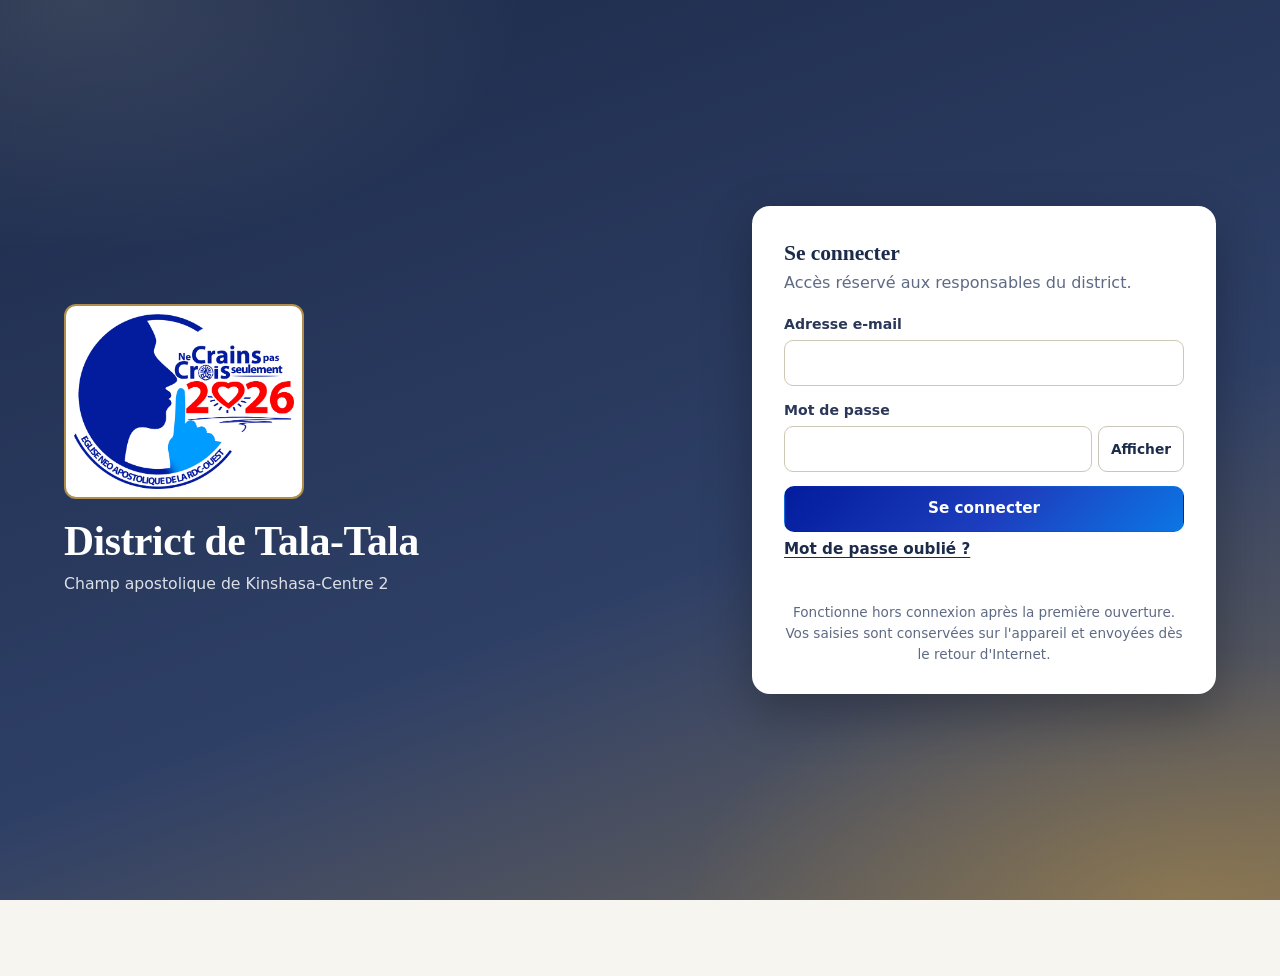
<file: index.html>
<!doctype html>
<html lang="fr">
<head>
<meta charset="utf-8">
<meta name="viewport" content="width=device-width, initial-scale=1, viewport-fit=cover">
<title>District Tala-Tala — Statistiques</title>
<meta name="theme-color" content="#1d2b4a">
<meta name="description" content="Rapports et statistiques du district de Tala-Tala, champ apostolique de Kinshasa-Centre 2">
<meta http-equiv="Content-Security-Policy" content="default-src 'self'; script-src 'self'; style-src 'self' 'unsafe-inline'; img-src 'self' data: blob:; font-src 'self'; connect-src 'self' https://kpdyowuhxekajsbnormp.supabase.co; object-src 'none'; base-uri 'self'; form-action 'self'">
<link rel="manifest" href="manifest.webmanifest">
<link rel="icon" href="icons/icon-192.png" type="image/png">
<link rel="apple-touch-icon" href="icons/apple-touch-icon.png">
<link rel="stylesheet" href="styles.css">
</head>
<body>
<div id="app">
  <main class="center" aria-busy="true">
    <div class="skeleton hero" style="width:min(26rem,90vw);margin-bottom:1rem;"></div>
    <div class="skeleton line" style="width:min(20rem,80vw);"></div>
    <div class="skeleton line short"></div>
  </main>
</div>
<div id="toast" class="toast" role="status" aria-live="polite"></div>
<noscript><p style="padding:1rem">Cette application nécessite JavaScript.</p></noscript>

<!-- Ordre de chargement (scripts différés, exécutés dans cet ordre). Dépendances :
     config.js      : TT_CONFIG (adresse et clé publique Supabase) — requis par api.js
     api.js         : liaison Supabase — aucune dépendance
     store.js       : IndexedDB (stockage local) — aucune dépendance
     stats.js       : calculs (TTStats) — aucune dépendance au chargement
     ui.js          : outils d'affichage TT — requis par data.js et app.js
     chart.js       : graphiques SVG (TTChart) — aucune dépendance au chargement
     pdf.js         : rendu PDF (TTPdf) ; pdf-lib est chargé à la demande par loader.js
     schedule.js    : règle des services divins (TTSchedule) — requis par app.js
     data.js        : file d'attente et synchronisation — requis par app.js
     app.js         : écrans (dépend de tout ce qui précède) -->
<script src="js/theme.js"></script>
<script defer src="config.js"></script>
<script defer src="js/api.js"></script>
<script defer src="js/store.js"></script>
<script defer src="js/stats.js"></script>
<script defer src="js/ui.js"></script>
<script defer src="js/chart.js"></script>
<script defer src="js/signature.js"></script>
<script defer src="js/pdf.js"></script>
<script defer src="js/schedule.js"></script>
<script defer src="js/data.js"></script>
<script defer src="js/app.js"></script>

<script src="js/loader.js"></script>
</body>
</html>
</file>
<file: styles.css>
/* ==========================================================================
   District de Tala-Tala — identité « Registre Vivant » (v16)
   Refonte : papier chaud, filets sérifs, cachet, graphs SVG.
   Corrections P0/P1 : focus visible, contraste, typographie sobre, skeletons.
   ========================================================================== */

:root {
  /* Fonds — papier chaud au lieu de bleu froid */
  --paper: #faf8f2;
  --card: #ffffff;
  --card-tint: #fdfbf6;

  /* Encre */
  --ink: #0b1a3f;
  --ink-2: #2a3758;
  --muted: #5e6a85;

  /* Marque */
  --navy: #021c9d;
  --navy-deep: #040a24;
  --sky: #009bfe;
  --sky-soft: #e6f4ff;
  --red: #d4001f;

  /* Filets chauds */
  --rule: #8c8676; /* séparateurs : 3:1 minimum sur le papier et sur les cartes (WCAG 1.4.11) */
  --rule-strong: #c9c5b8;
  --rule-margin: #d97a7a;

  /* États */
  --good: #0f6b3a; --good-bg: #e4f4eb;
  --warn: #8a4b00; --warn-bg: #fcefd6;
  --bad: #b3001b; --bad-bg: #fde5e8;
  --info: #0b3a9e; --info-bg: #e2ebff;

  --serif: "Noto Serif", "Droid Serif", Georgia, "Times New Roman", serif;
  --sans: "Noto Sans", Roboto, system-ui, -apple-system, "Segoe UI", sans-serif;

  --r: 6px;
  --r-lg: 12px;
  --focus: 0 0 0 3px rgba(0, 87, 184, .9); /* anneau de focus : 6:1 sur le papier */
  --lift: 0 1px 0 rgba(12, 22, 56, .04), 0 14px 32px -18px rgba(2, 28, 157, .28);
  --stamp: rgba(2, 28, 157, 0.85);
  color-scheme: light;
}

@media (prefers-color-scheme: dark) {
  :root:not([data-theme="light"]) {
    --paper: #0a0c18;
    --card: #111528;
    --card-tint: #13182c;
    --ink: #eef2fc;
    --ink-2: #c5cee6;
    --muted: #9aa8c9;
    --navy: #1f44b8;
    --navy-deep: #040a24;
    --sky: #3fb3ff;
    --sky-soft: #152a44;
    --red: #ff5a5a;
    --rule: #5f668a;
    --focus: 0 0 0 3px rgba(63, 179, 255, .9);
    --rule-strong: #2c3350;
    --rule-margin: #8b3a3a;
    --good: #8ff0b4; --good-bg: #0f3223;
    --warn: #ffd27a; --warn-bg: #3a2a0c;
    --bad: #ff9aa6; --bad-bg: #3f1420;
    --info: #a9ccff; --info-bg: #13294f;
    --lift: none;
    color-scheme: dark;
  }
}

/* Contraste renforcé pour les utilisateurs qui le demandent */
@media (prefers-contrast: more) {
  :root { --rule: #6f6a5c; --rule-strong: #8a8474; --muted: #3a4260; }
  .card { border-width: 2px; }
  .btn { border-width: 2px; }
}

/* ---------- Base ---------- */
* { box-sizing: border-box; }
html, body { margin: 0; }

body {
  background: var(--paper);
  color: var(--ink);
  font: 16px/1.55 var(--sans);
  -webkit-font-smoothing: antialiased;
  padding-bottom: calc(76px + env(safe-area-inset-bottom, 0px));
}

h1, h2, h3 { margin: 0 0 .5rem; line-height: 1.2; text-wrap: balance; }
h1 { font: 600 2rem/1.15 var(--serif); letter-spacing: -.01em; }
h2 { font: 600 1.55rem/1.2 var(--serif); letter-spacing: -.005em; }
h3 { font: 600 1.05rem/1.3 var(--sans); margin-top: 1.1rem; }
p { margin: .25rem 0 .6rem; }

p, .kv .v, .ri-main strong, .hint {
  font-variant-numeric: oldstyle-nums proportional-nums;
}
table, .money strong, .num, .tile .num { font-variant-numeric: lining-nums tabular-nums; }

.muted { color: var(--muted); font-size: .92rem; }
.hint { color: var(--muted); font-size: .86rem; margin: .3rem 0 0; }
.box { background: var(--info-bg); border-radius: var(--r); padding: .7rem .9rem; border-left: 3px solid var(--navy); }
.box.good { background: var(--good-bg); border-left-color: var(--good); color: var(--ink); }
.foot { color: var(--muted); font-size: .85rem; text-align: center; max-width: 36rem; margin: 1.25rem auto 0; }
.sub { color: var(--muted); margin: 0 0 1.1rem; }

:focus-visible { outline: none; box-shadow: var(--focus); }
main:focus { outline: 2px dashed var(--sky); outline-offset: -8px; border-radius: 4px; }
main:focus:not(:focus-visible) { outline: none; }

.skip {
  position: absolute; left: -9999px; top: 0; z-index: 50;
  background: var(--navy); color: #fff; padding: .55rem .9rem;
  border-radius: 0 0 var(--r) 0; text-decoration: none; font-weight: 600;
}
.skip:focus { left: 0; outline: 3px solid var(--sky); outline-offset: 2px; }

.req { color: var(--red); font-weight: 700; }
.legend-note { color: var(--muted); font-size: .86rem; margin: .2rem 0 0; }

.sr-only {
  position: absolute !important;
  width: 1px; height: 1px;
  padding: 0; margin: -1px; overflow: hidden;
  clip: rect(0, 0, 0, 0); white-space: nowrap; border: 0;
}

/* ---------- En-tête ---------- */
header.top {
  position: sticky; top: 0; z-index: 5;
  background: var(--navy); color: #fff;
  display: flex; align-items: center; justify-content: space-between;
  gap: .6rem; flex-wrap: wrap;
  padding: .6rem max(16px, env(safe-area-inset-right, 0px)) .6rem max(16px, env(safe-area-inset-left, 0px));
  padding-top: calc(.6rem + env(safe-area-inset-top, 0px));
  box-shadow: 0 1px 0 rgba(255, 255, 255, .08), 0 6px 18px -12px rgba(2, 28, 157, .6);
}
.brand { display: flex; align-items: center; gap: .65rem; min-width: 0; }
.brand img { border-radius: 8px; background: #fff; padding: 2px; width: 36px; height: 36px; flex-shrink: 0; }
.brand span { font: 600 1.15rem/1.1 var(--serif); letter-spacing: .005em; white-space: nowrap; }
.brand span small { display: block; font: 400 .72rem/1.3 var(--sans); opacity: .78; letter-spacing: .01em; }
.login-logo { display: block; width: min(13rem, 70%); height: auto; margin: 0 0 1.25rem; background: #fff; border-radius: var(--r-lg); padding: .5rem; }
.top-right { display: flex; align-items: center; gap: .35rem; flex-wrap: wrap; }
header.top .btn.ghost { color: #fff; border-color: rgba(255, 255, 255, .42); background: transparent; }
header.top .btn.ghost:hover { background: rgba(255, 255, 255, .1); }
.pill { font-size: .74rem; font-weight: 600; padding: .2rem .6rem; border-radius: 999px; background: rgba(255, 255, 255, .14); display: inline-flex; align-items: center; gap: .35rem; }
.pill::before { content: ""; width: .5rem; height: .5rem; border-radius: 50%; background: #7dffb0; }
.pill.off { background: #ffe9a8; color: #4d3200; }
.pill.off::before { background: #b87300; }

/* ---------- Structure ---------- */
main {
  max-width: 60rem; margin: 0 auto;
  padding: 1rem max(16px, env(safe-area-inset-right, 0px)) 1.25rem max(16px, env(safe-area-inset-left, 0px));
  display: flex; flex-direction: column; gap: 1rem;
  position: relative;
}
main.center { min-height: 100vh; justify-content: center; align-items: center; }

@media (min-width: 900px) {
  main::before {
    content: "";
    position: absolute;
    top: 0; bottom: 0;
    left: calc(50% - 30rem + 2.3rem);
    width: 1px;
    background: var(--rule-margin);
    opacity: .3;
    pointer-events: none;
  }
}

.card {
  background: var(--card);
  border: 1px solid var(--rule);
  border-radius: var(--r-lg);
  padding: 1.1rem 1.15rem;
  box-shadow: var(--lift);
  min-width: 0;
  position: relative;
}
.card.alert { border-color: var(--warn); background: var(--warn-bg); box-shadow: none; }
.card.login { width: min(26rem, 100%); border: none; box-shadow: none; background: transparent; padding: 0; }

.title-row {
  display: flex; align-items: flex-end; justify-content: space-between;
  gap: .6rem; flex-wrap: wrap;
  border-bottom: 1px solid var(--rule);
  padding-bottom: .6rem;
}
.title-row h2 { margin: 0; }
.chips { display: flex; gap: .4rem; flex-wrap: wrap; }
.row { display: flex; gap: .55rem; flex-wrap: wrap; }
.row.end { justify-content: flex-end; }

/* ---------- Boutons ---------- */
.btn {
  font: 600 .95rem/1 var(--sans);
  min-height: 46px; padding: .7rem 1.05rem;
  border-radius: var(--r);
  border: 1px solid var(--rule-strong);
  background: var(--card); color: var(--ink);
  cursor: pointer;
  transition: background .15s ease, border-color .15s ease, color .15s ease,
              transform .1s ease, box-shadow .15s ease;
}
.btn:hover { border-color: var(--navy); color: var(--navy); }
.btn:active { transform: translateY(1px); }
.btn.small { min-height: 38px; padding: .45rem .75rem; font-size: .88rem; }
.btn.primary { background: var(--navy); border-color: var(--navy); color: #fff; }
.btn.primary:hover { background: var(--navy-deep); border-color: var(--navy-deep); color: #fff; }
@media (prefers-color-scheme: dark) {
  :root:not([data-theme="light"]) .btn.primary:hover { background: #5585e6; border-color: #5585e6; }
}
.btn.warn { background: var(--warn-bg); border-color: var(--warn); color: var(--warn); }
.btn.danger { background: var(--bad); border-color: var(--bad); color: #fff; }
@media (prefers-color-scheme: dark) {
  :root:not([data-theme="light"]) .btn.danger { background: #a3121f; border-color: #a3121f; color: #fff; }
  :root:not([data-theme="light"]) .btn.danger:hover { background: #b8182a; border-color: #b8182a; }
}
.btn.danger:hover { color: #fff; filter: brightness(1.08); }
.btn.ghost { background: transparent; border-color: transparent; color: var(--navy); }
.btn.ghost:hover { background: var(--info-bg); border-color: transparent; color: var(--navy); }
@media (prefers-color-scheme: dark) {
  :root:not([data-theme="light"]) .btn.ghost { color: var(--sky); }
  :root:not([data-theme="light"]) .btn.ghost:hover { background: rgba(63, 179, 255, .12); color: var(--sky); }
}
.btn.block { width: 100%; }
.btn:disabled { opacity: .5; cursor: default; }

.linklike {
  background: none; border: none; color: var(--navy);
  font: 600 .95rem var(--sans); padding: .5rem 0;
  cursor: pointer; text-align: left; text-decoration: underline;
  text-underline-offset: 3px;
}
@media (prefers-color-scheme: dark) { :root:not([data-theme="light"]) .linklike { color: var(--sky); } }
.linklike.back {
  text-decoration: none; display: inline-flex; align-items: center;
  gap: .35rem; color: var(--muted); font-weight: 500;
}
.linklike.back:hover { color: var(--navy); }
.linklike.back::before {
  content: ""; width: .5rem; height: .5rem;
  border-left: 2px solid currentColor; border-bottom: 2px solid currentColor;
  transform: rotate(45deg); margin-right: .3rem;
}

/* ---------- Formulaires ---------- */
.field { display: flex; flex-direction: column; gap: .3rem; margin-bottom: .85rem; min-width: 0; }
.field[hidden] { display: none; }
label, legend { font-weight: 600; font-size: .9rem; color: var(--ink-2); }
input, select, textarea {
  font: 400 1rem/1.4 var(--sans);
  padding: .6rem .7rem;
  border: 1px solid var(--rule-strong);
  border-radius: var(--r);
  background: var(--card); color: var(--ink);
  width: 100%; min-height: 46px; min-width: 0;
  transition: border-color .15s ease, box-shadow .15s ease;
  font-variant-numeric: lining-nums tabular-nums;
}
input:hover, select:hover, textarea:hover { border-color: var(--muted); }
input:focus, select:focus, textarea:focus { border-color: var(--sky); outline: none; box-shadow: var(--focus); }
input::placeholder, textarea::placeholder { color: #7a86a3; }
fieldset { border: none; border-top: 1px solid var(--rule); padding: .8rem 0 .2rem; margin: 0 0 .9rem; min-width: 0; }
fieldset legend { padding: 0; margin-bottom: .45rem; }
.grid2 { display: grid; grid-template-columns: repeat(auto-fit, minmax(10.5rem, 1fr)); gap: .2rem .8rem; }
.subrow { display: grid; grid-template-columns: repeat(auto-fit, minmax(8rem, 1fr)) auto; gap: .45rem; margin-bottom: .5rem; align-items: center; }
.filters { display: grid; grid-template-columns: repeat(auto-fit, minmax(11rem, 1fr)); gap: .4rem .7rem; }
.filters .field { margin-bottom: 0; }
.actions { display: flex; gap: .55rem; flex-wrap: wrap; margin-top: .6rem; }
.actions .btn { flex: 1 1 10rem; }
.msg { padding: .6rem .8rem; border-radius: var(--r); background: var(--info-bg); font-size: .95rem; }
.msg.good { background: var(--good-bg); }
.msg.bad { background: var(--bad-bg); }
.error { color: var(--bad); font-size: .9rem; }

/* ---------- Formulaire d'activité ---------- */
.form-head { display: flex; flex-direction: column; gap: .2rem; border-bottom: 1px solid var(--rule); padding-bottom: .7rem; margin-bottom: .4rem; }
.form-head h2 { margin: 0; }
.form-section { border-top: 1px solid var(--rule); padding-top: 1rem; margin-top: .8rem; display: flex; flex-direction: column; }
.form-sec-head { display: flex; align-items: baseline; gap: .6rem; margin-bottom: .75rem; }
.form-sec-head h3 { margin: 0; font: 600 1.15rem/1.2 var(--serif); color: var(--ink); }
.step-no { font: 600 1.35rem/1 var(--serif); color: var(--navy); min-width: 1.1rem; font-variant-numeric: lining-nums; }
@media (prefers-color-scheme: dark) { :root:not([data-theme="light"]) .step-no { color: var(--sky); } }
.form-actions {
  position: sticky; bottom: calc(70px + env(safe-area-inset-bottom, 0px));
  background: var(--card); margin: .8rem -1.15rem -1.1rem;
  padding: .8rem 1.15rem;
  border-top: 1px solid var(--rule);
  border-radius: 0 0 var(--r-lg) var(--r-lg);
  z-index: 4;
}
.form-actions .btn { flex: 1 1 9rem; }
.card.form { padding-bottom: 0; }

.form-progress { margin: 0 0 .6rem; }
.form-progress ol {
  display: flex; gap: .35rem; list-style: none; padding: 0; margin: 0;
}
.form-progress li {
  flex: 1; font-size: .72rem; color: var(--muted);
  padding-top: .4rem;
  border-top: 3px solid var(--rule);
  transition: border-color .2s ease, color .2s ease;
}
.form-progress li[aria-current="step"] {
  color: var(--navy); font-weight: 700; border-top-color: var(--navy);
}
.form-progress li.done { color: var(--ink-2); border-top-color: var(--sky); }
@media (max-width: 560px) {
  .form-progress li { font-size: 0; overflow: hidden; text-overflow: ellipsis; }
  .form-progress li::after { content: attr(data-num); font-size: .72rem; }
}

/* ---------- États ---------- */
.chip { display: inline-flex; align-items: center; gap: .4rem; font-size: .8rem; font-weight: 600; white-space: nowrap; color: var(--muted); padding: 0; background: none; }
.chip::before { content: ""; width: .48rem; height: .48rem; border-radius: 50%; background: currentColor; flex-shrink: 0; }
.chip.good { color: var(--good); }
.chip.warn { color: var(--warn); }
.chip.bad { color: var(--bad); }
.chip.info { color: var(--info); }
@media (prefers-color-scheme: dark) { :root:not([data-theme="light"]) .chip.info { color: #9cc6ff; } }

/* ---------- Listes ---------- */
.list { display: flex; flex-direction: column; border-top: 1px solid var(--rule); }
.row-item {
  display: flex; justify-content: space-between; gap: 1rem;
  text-align: left; width: 100%; font: inherit; color: inherit;
  background: transparent; border: none;
  border-bottom: 1px solid var(--rule);
  border-radius: 0;
  padding: .95rem .5rem; margin: 0 -.5rem;
  cursor: pointer; align-items: flex-start;
  transition: background .15s ease;
}
.row-item:hover { background: var(--card-tint); }
.row-item.static { cursor: default; }
.row-item.static:hover { background: transparent; }
.ri-main { display: flex; flex-direction: column; min-width: 0; gap: .1rem; }
.ri-main strong { font-weight: 600; font-size: 1.02rem; }
.ri-side { display: flex; flex-direction: column; gap: .3rem; align-items: flex-end; flex-shrink: 0; }

/* ---------- Accueil ---------- */
.hero {
  background: var(--navy); color: #fff;
  margin: -1rem calc(-1 * max(16px, env(safe-area-inset-right, 0px))) 0 calc(-1 * max(16px, env(safe-area-inset-left, 0px)));
  padding: 1.6rem max(16px, env(safe-area-inset-right, 0px)) 1.4rem max(16px, env(safe-area-inset-left, 0px));
  animation: rise .55s cubic-bezier(.2, .7, .2, 1) both;
}
.hero h2 { color: #fff; font-size: 1.85rem; margin: 0; }
.hero .muted { color: rgba(255, 255, 255, .78); margin: .15rem 0 0; }
.hero .month { font: 400 1rem/1.4 var(--sans); color: rgba(255, 255, 255, .85); margin: 1.2rem 0 .1rem; }
@keyframes rise { from { opacity: 0; transform: translateY(8px); } to { opacity: 1; transform: none; } }

.hero h2.welcome-dropcap::first-letter {
  float: left;
  font: 700 3.2rem/0.85 var(--serif);
  color: #fff;
  margin: .15rem .4rem 0 0;
}

.money {
  display: grid; grid-template-columns: repeat(auto-fit, minmax(10rem, 1fr));
  margin-top: .9rem;
  border-top: 1px solid rgba(255, 255, 255, .22);
}
.money > div { padding: .85rem 0 .2rem; border-right: 1px solid rgba(255, 255, 255, .16); padding-right: .8rem; }
.money > div:last-child { border-right: none; }
.money .lbl { display: block; color: rgba(255, 255, 255, .78); font-size: .84rem; margin-bottom: .15rem; }
.money strong { font: 600 1.7rem/1.1 var(--serif); letter-spacing: -.01em; }

/* ---------- Chiffres / tuiles ---------- */
.tiles { display: flex; flex-direction: column; border-top: 1px solid var(--rule); }
.tile {
  font: inherit; color: inherit; background: transparent;
  border: none; border-bottom: 1px solid var(--rule); border-radius: 0;
  padding: .85rem .5rem; margin: 0 -.5rem;
  display: flex; flex-direction: row; justify-content: space-between;
  align-items: baseline; gap: 1rem; cursor: pointer; text-align: left;
  transition: background .15s ease;
}
.tile:hover { background: var(--card-tint); }
.tile .num { font: 600 1.6rem/1 var(--serif); color: var(--navy); order: 2; }
@media (prefers-color-scheme: dark) { :root:not([data-theme="light"]) .tile:not([class*="tile-"]) .num { color: var(--sky); } }
.tile .lbl { color: var(--ink-2); font-size: 1rem; order: 1; }

/* ---------- Fiche ---------- */
.kv { display: grid; grid-template-columns: minmax(8.5rem, 11rem) 1fr; gap: .8rem; padding: .55rem 0; border-bottom: 1px solid var(--rule); }
.kv:last-child { border-bottom: none; }
.kv .k { color: var(--muted); font-size: .92rem; }
.kv .v { min-width: 0; overflow-wrap: anywhere; }
.card h3 { font: 600 1.1rem/1.2 var(--serif); margin: 0 0 .5rem; }

.card.is-validated { position: relative; }
.card.is-validated .stamp {
  position: absolute;
  top: 1rem; right: 1rem;
  width: 5rem; height: 5rem;
  transform: rotate(-12deg);
  opacity: .82;
  mix-blend-mode: multiply;
  pointer-events: none;
  color: var(--navy);
}
@media (prefers-color-scheme: dark) {
  :root:not([data-theme="light"]) .card.is-validated .stamp {
    color: var(--sky); opacity: .7; mix-blend-mode: screen;
  }
}

/* ---------- Tableaux ---------- */
.tabs { display: flex; gap: .4rem; flex-wrap: wrap; border-bottom: 1px solid var(--rule); padding-bottom: .6rem; }
.tabs button {
  font: 600 .9rem var(--sans);
  padding: .45rem .85rem;
  border-radius: 999px; border: 1px solid var(--rule-strong);
  background: var(--card); color: var(--ink-2);
  cursor: pointer; min-height: 40px;
  transition: background .15s ease, color .15s ease, border-color .15s ease;
}
.tabs button.active { background: var(--navy); border-color: var(--navy); color: #fff; }
.tabs button:hover { border-color: var(--navy); }
.scroll { overflow-x: auto; -webkit-overflow-scrolling: touch; }
table { border-collapse: collapse; width: 100%; font-size: .93rem; }
th, td { padding: .6rem .6rem; border-bottom: 1px solid var(--rule); text-align: right; white-space: nowrap; }
th { font-weight: 600; }
thead th { color: var(--muted); font-size: .8rem; font-weight: 600; border-bottom: 1px solid var(--rule-strong); }
th:first-child, td:first-child { text-align: left; white-space: normal; }
tr.total th, tr.total td { border-top: 2px solid var(--navy); border-bottom: none; font: 600 1rem var(--serif); padding-top: .8rem; }

/* ---------- Graphiques SVG ---------- */
/* Graphiques signature : jetons propres ; les couleurs de marque viennent des jetons existants. */
:root {
  --sig-navy: var(--navy);
  --sig-navy-soft: var(--sky);
  --sig-gold: #9a7400;
  --sig-good: var(--good);
  --sig-bad: var(--bad);
  --sig-muted: var(--muted);
  --sig-ink: var(--ink);
  --sig-ink-2: var(--ink-2);
  --sig-paper: #ffffff;
  --sig-grid: var(--rule-strong);
  --sig-l1: #d5dcf4;
  --sig-l2: #8ea2e0;
  --sig-l3: #2a48b5;
}
@media (prefers-color-scheme: dark) {
  :root:not([data-theme="light"]) { --sig-gold: #f0c75e; --sig-paper: #111528; --sig-l1: #1d2a52; --sig-l2: #3350a0; --sig-l3: #3a58b8; }
}
:root[data-theme="dark"] { --sig-gold: #f0c75e; --sig-paper: #111528; --sig-l1: #1d2a52; --sig-l2: #3350a0; --sig-l3: #3a58b8; }

.sig { width: 100%; height: auto; display: block; overflow: visible; font-variant-numeric: tabular-nums; }
.sig text { font-family: var(--sans); }
.sig-line-chart text { fill: var(--sig-muted); }
.sig-line-chart .sig-value { fill: var(--sig-ink); font-weight: 600; }
.sig-note {
  margin: .6rem 0 0; padding: .5rem .75rem; display: grid; gap: .15rem;
  border-left: 3px solid var(--sig-navy); background: var(--card-tint);
  color: var(--sig-ink-2); font-size: .9rem;
}
.sig-note:empty { display: none; }
.sig-note.is-record { border-left-color: var(--sig-gold); }
.sig-note.is-low { border-left-color: var(--sig-bad); }
.sig-note .sig-cap { color: var(--sig-muted); font-size: .8rem; }
.sig-note .sig-big { font: 600 1.2rem/1.2 var(--serif); color: var(--sig-ink); font-variant-numeric: tabular-nums; }
.sig-legend { font-size: .84rem; color: var(--sig-ink-2); margin: .6rem 0 0; line-height: 1.45; }

/* Tableau d'honneur */
table.sig-rank { width: 100%; border-collapse: collapse; font-variant-numeric: tabular-nums; }
table.sig-rank th, table.sig-rank td { text-align: left; vertical-align: middle; }
.sig-rank-row > th { width: 55%; padding: 0 .4rem 0 0; font-weight: 400; }
.sig-rank-row > td { padding: 0; }
.sig-rank-row.is-mine > th { border-left: 3px solid var(--sig-gold); padding-left: .5rem; }
.sig-rank-btn {
  display: flex; align-items: center; gap: .4rem; width: 100%; min-height: 44px;
  background: none; border: 0; padding: .4rem 0; font: inherit; color: var(--sig-ink); text-align: left; cursor: pointer;
}
.sig-rank-btn:focus-visible { box-shadow: var(--focus); border-radius: 4px; }
.sig-rank-num { font-family: var(--serif); color: var(--sig-muted); min-width: 1.4rem; text-align: right; }
.sig-fleuron { color: var(--sig-gold); }
.sig-name { overflow-wrap: anywhere; }
.sig-bar { position: relative; height: 4px; margin: .5rem 0 .2rem; background: var(--sig-grid); }
.sig-bar-fill { position: absolute; inset: 0; background: var(--sig-navy); transform-origin: left center; }
.sig-rank-row.is-mine .sig-bar-fill { background: var(--sig-gold); }
.sig-val { display: block; text-align: right; font-weight: 600; color: var(--sig-ink); font-size: .9rem; }
.sig-detail > td { padding: 0 0 .6rem; }
.sig-items { margin: 0; padding-left: 1.1rem; font-size: .88rem; color: var(--sig-ink-2); }

/* Roue des actes */
.sig-seg { transition: transform 200ms ease; cursor: pointer; }
.sig-wheel text { font-family: var(--sans); }

/* L'Almanach */
table.sig-cal { width: 100%; table-layout: fixed; border-collapse: separate; border-spacing: 3px; font-variant-numeric: tabular-nums; }
th.sig-cal-dow { font: 600 .72rem var(--sans); color: var(--sig-muted); text-align: center; padding: 0 0 .2rem; }
th.sig-cal-wk { width: 1.8rem; font-size: .7rem; font-weight: 400; color: var(--sig-muted); text-align: right; padding-right: .3rem; }
td.sig-cal-cell {
  height: 2.6rem; padding: .25rem .35rem; vertical-align: top; cursor: pointer;
  border-radius: 4px; background: var(--card-tint); box-shadow: inset 0 0 0 1px var(--sig-grid);
}
td.sig-cal-out { background: transparent; }
.sig-cal-d { font-size: .78rem; color: var(--sig-ink-2); }
.sig-lv1 { background: var(--sig-l1); }
.sig-lv2 { background: var(--sig-l2); }
.sig-lv3 { background: var(--sig-l3); }
.sig-lv3 .sig-cal-d { color: #fff; }
.sig-cal-best { box-shadow: inset 0 0 0 2px var(--sig-gold); }
.sig-cal-key { display: flex; flex-wrap: wrap; gap: .4rem .8rem; align-items: center; font-size: .78rem; color: var(--sig-muted); margin-top: .6rem; }
.sig-cal-sw { display: inline-block; width: .9rem; height: .9rem; border-radius: 3px; vertical-align: middle; margin-left: .3rem; box-shadow: inset 0 0 0 1px var(--sig-grid); }
.sig-cal-sw.sig-lv0 { background: var(--card-tint); }

@media (prefers-reduced-motion: reduce) {
  .sig *, .sig-seg, .sig-bar-fill { transition: none !important; }
}

.charts {
  display: grid;
  grid-template-columns: 1fr;
  gap: 1rem;
}
.chart-card {
  background: var(--card);
  border: 1px solid var(--rule);
  border-radius: var(--r-lg);
  padding: 1rem 1.15rem;
  box-shadow: var(--lift);
}
.chart-card h3 {
  font: 600 1.15rem/1.2 var(--serif);
  margin: 0 0 .25rem;
  color: var(--ink);
}
.chart-card .chart-sub {
  color: var(--muted);
  font-size: .84rem;
  margin: 0 0 .75rem;
}
.chart-legend {
  list-style: none; padding: 0; margin: .6rem 0 0;
  display: flex; flex-wrap: wrap; gap: .9rem;
  font-size: .84rem; color: var(--ink-2);
}
.chart-legend li { display: inline-flex; align-items: center; gap: .4rem; }
.chart-legend li span {
  display: inline-block; width: .8rem; height: .8rem;
  border-radius: 2px;
}
@media (min-width: 900px) {
  .charts.two { grid-template-columns: 1fr 1fr; }
}

/* ---------- Squelettes ---------- */
.skeleton {
  background: linear-gradient(90deg, var(--rule) 0%, var(--card-tint) 50%, var(--rule) 100%);
  background-size: 200% 100%;
  animation: shimmer 1.4s infinite linear;
  border-radius: var(--r);
}
@keyframes shimmer { to { background-position: -200% 0; } }
.skeleton.hero { height: 8rem; border-radius: var(--r-lg); }
.skeleton.line { height: 1.2rem; margin: .5rem 0; }
.skeleton.line.short { width: 40%; }
.skeleton.list-item { height: 3rem; margin-bottom: .5rem; }

/* ---------- États vides ---------- */
.empty {
  padding: 2.5rem 1rem;
  text-align: center;
  border-top: 1px solid var(--rule);
  border-bottom: 1px solid var(--rule);
}
.empty-quote {
  font: 400 1.35rem/1.35 var(--serif);
  font-style: italic;
  color: var(--ink-2);
  max-width: 28rem;
  margin: 0 auto .8rem;
}
.empty-sub {
  color: var(--muted);
  font-size: .95rem;
  margin: 0 auto 1rem;
  max-width: 30rem;
}
.empty .btn { margin-top: .3rem; }

/* ---------- Navigation basse ---------- */
nav.bottom {
  position: fixed; bottom: 0; left: 0; right: 0;
  background: var(--card); border-top: 1px solid var(--rule);
  display: flex; justify-content: center; gap: .1rem; z-index: 6;
  padding: .2rem max(6px, env(safe-area-inset-right, 0px)) calc(.2rem + env(safe-area-inset-bottom, 0px)) max(6px, env(safe-area-inset-left, 0px));
  box-shadow: 0 -10px 24px -22px rgba(2, 28, 157, .5);
}
nav.bottom button {
  flex: 1 1 0; max-width: 9.5rem;
  font: 500 .72rem/1.15 var(--sans);
  display: flex; flex-direction: column; align-items: center; justify-content: center;
  gap: .2rem; background: none; border: none; color: var(--muted);
  padding: .55rem .1rem .45rem; min-height: 52px; cursor: pointer;
  position: relative; border-radius: 0;
  transition: color .15s ease;
}
nav.bottom button::before {
  content: ""; position: absolute; top: -1px; left: 28%; right: 28%;
  height: 3px; border-radius: 0 0 3px 3px; background: transparent;
  transition: background .2s ease;
}
nav.bottom button.active { color: var(--navy); font-weight: 700; }
nav.bottom button.active::before { background: var(--navy); }
@media (prefers-color-scheme: dark) {
  :root:not([data-theme="light"]) nav.bottom button.active { color: var(--sky); }
  :root:not([data-theme="light"]) nav.bottom button.active::before { background: var(--sky); }
}
nav.bottom .ni { display: block; line-height: 0; }
nav.bottom button.active .ni svg { stroke-width: 2.2; }

/* ---------- Mot de passe ---------- */
.pw-wrap { display: flex; gap: .4rem; align-items: stretch; }
.pw-wrap input { flex: 1 1 auto; min-width: 0; }
.pw-toggle {
  min-height: 46px; padding: 0 .75rem; border-radius: var(--r);
  border: 1px solid var(--rule-strong); background: var(--card); color: var(--navy);
  font: 600 .86rem var(--sans); cursor: pointer; white-space: nowrap;
}
@media (prefers-color-scheme: dark) { :root:not([data-theme="light"]) .pw-toggle { color: var(--sky); } }
.pw-toggle:hover { border-color: var(--navy); }

/* ---------- Superpositions ---------- */
.overlay { position: fixed; inset: 0; background: rgba(4, 10, 36, .6); display: flex; align-items: center; justify-content: center; padding: 1rem; z-index: 20; }
.dialog {
  background: var(--card); color: var(--ink);
  border-radius: var(--r-lg); padding: 1.2rem;
  width: min(28rem, 100%); display: flex; flex-direction: column; gap: .75rem;
  border: 1px solid var(--rule);
  box-shadow: 0 30px 60px -20px rgba(2, 28, 157, .5);
}
.dialog p { font: 400 1.02rem/1.5 var(--sans); margin: 0; }
.toast {
  position: fixed; left: 50%; bottom: calc(86px + env(safe-area-inset-bottom, 0px));
  transform: translate(-50%, 16px); opacity: 0; pointer-events: none;
  background: var(--navy-deep); color: #fff;
  padding: .7rem 1.1rem; border-radius: var(--r);
  max-width: min(92vw, 28rem);
  z-index: 30;
  transition: opacity .2s ease, transform .2s cubic-bezier(.34, 1.56, .64, 1);
  box-shadow: 0 14px 30px -12px rgba(2, 28, 157, .6);
  font-size: .95rem;
}
.toast.show { opacity: 1; transform: translate(-50%, 0); }
.toast.bad { background: var(--bad); }
.toast.good { background: #0d5c35; color: #fff; }

/* ---------- Connexion ---------- */
.auth { min-height: 100vh; width: 100%; display: flex; flex-direction: column; }
.auth-brand {
  background: var(--navy); color: #fff;
  padding: 2.2rem 1.5rem 1.8rem;
  display: flex; flex-direction: column; align-items: flex-start;
}
.auth-brand .login-logo { margin: 0 0 1.2rem; }
.auth-brand h1 { color: #fff; font-size: 1.9rem; margin: 0; }
.auth-brand .place { margin: .35rem 0 0; font-size: .98rem; color: rgba(255, 255, 255, .84); }
.auth-form { padding: 1.6rem 1.5rem 1.4rem; display: flex; flex-direction: column; align-items: center; flex: 1; }
.auth-form .card.login { width: min(26rem, 100%); }
.auth-form .card.login h2 { font-size: 1.35rem; margin: 0 0 .25rem; }

@media (min-width: 900px) {
  .auth { flex-direction: row; }
  .auth-brand { flex: 0 0 44%; justify-content: center; padding: 3rem 4rem; min-height: 100vh; }
  .auth-brand h1 { font-size: 2.6rem; }
  .auth-brand .login-logo { width: 15rem; }
  .auth-form { flex: 1; justify-content: center; padding: 3rem 2rem; }
}

/* ---------- Grand écran ---------- */
@media (min-width: 900px) {
  h1 { font-size: 2.4rem; }
  h2 { font-size: 1.8rem; }
  .hero h2 { font-size: 2.3rem; }
  main { padding-top: 1.6rem; }
  .hero { padding-top: 2.2rem; padding-bottom: 1.8rem; }
  .money strong { font-size: 2.2rem; }
  .row-item { padding: 1.05rem .6rem; }
  .hero {
    margin-left: calc(50% - 50vw);
    margin-right: calc(50% - 50vw);
    padding-left: calc(50vw - 29rem);
    padding-right: calc(50vw - 29rem);
  }
}

@media (max-width: 560px) {
  .brand span small { display: none; }
  .money { grid-template-columns: 1fr; }
  .money > div {
    border-right: none; padding: .7rem 0 .6rem;
    border-bottom: 1px solid rgba(255, 255, 255, .16);
    display: flex; justify-content: space-between; align-items: baseline; gap: 1rem;
  }
  .money > div:last-child { border-bottom: none; }
  .money .lbl { margin: 0; }
  .money strong { font-size: 1.45rem; }
}

/* ---------- Impression ---------- */
@media print {
  header.top, nav.bottom, .actions, .filters, .toast { display: none !important; }
  body { background: #fff; color: #000; padding: 0; }
  .card { border: none; box-shadow: none; }
}

/* ---------- Réduction des animations ---------- */
@media (prefers-reduced-motion: reduce) {
  *, *::before, *::after {
    animation-duration: .01ms !important;
    animation-iteration-count: 1 !important;
    transition-duration: .01ms !important;
  }
  .hero { animation: none; }
  .skeleton { animation: none; background: var(--rule); }
}
/* ---- v16 : rappel du service divin (accueil des communautés) ---- */
.card.service { border-left: 4px solid var(--navy); }
.card.service h3 { margin: 0 0 .25rem; }
.card.service p { margin: 0 0 .75rem; }
.card.service.ok { border-left-color: var(--good); background: var(--good-bg); }
.card.service.ok p { margin: 0; }
.card.service.late { border-left-color: var(--bad); background: var(--bad-bg); }

/* ---- Passe 2 : icônes de statut, états vides, onboarding ---- */
.chip.ico::before { display: none; }
.chip.ico > span[aria-hidden="true"] { font-size: .95rem; line-height: 1; }
.empty-state { text-align: center; padding: 2rem 1rem; border: none; }
.empty-state .es-ico { display: block; font-size: 1.8rem; line-height: 1; color: var(--muted); margin: 0 0 .5rem; }
.empty-state h3 { margin: 0 0 .35rem; }
.empty-state p { margin: 0 auto .8rem; max-width: 30rem; }
.dialog.onb { max-width: 30rem; display: grid; gap: .8rem; }
.dialog.onb h2 { font: 600 1.35rem/1.25 var(--serif); margin: 0; color: var(--ink); }
.dialog.onb .row.end { margin-top: .4rem; }
.autosave { font-size: .85rem; margin: .3rem 0 0; min-height: 1.2em; }
.autosave-banner { margin-bottom: .8rem; }
.autosave-banner .row { gap: .5rem; }

/* ---------- Écran Comptes : registre du district ---------- */
.registre h3 { margin: 0 0 .5rem; }
.reg-row {
  display: grid; grid-template-columns: 2.4rem 1fr auto; gap: .6rem; align-items: center;
  padding: .7rem 0; border-top: 1px solid var(--rule-strong);
}
.reg-row:first-of-type { border-top: 0; }
.avatar {
  width: 2.4rem; height: 2.4rem; border-radius: 50%; display: inline-grid; place-items: center;
  font: 600 .85rem var(--serif); color: var(--sig-paper); background: var(--navy);
}
.reg-name { font: 600 1.02rem/1.25 var(--serif); margin: 0; color: var(--ink); }
.reg-role { display: block; font-style: italic; font-size: .85rem; color: var(--muted); }
.reg-side { display: flex; flex-direction: column; align-items: flex-end; gap: .4rem; }
.reg-actions { display: flex; flex-wrap: wrap; gap: .3rem; justify-content: flex-end; }
.btn.rubric { color: var(--bad); }
@media (max-width: 520px) {
  .reg-row { grid-template-columns: 2.4rem 1fr; }
  .reg-side { grid-column: 2; align-items: flex-start; }
  .reg-actions { justify-content: flex-start; }
}

/* ===== Registre enluminé — étape 1 : tokens, typographie, grain, champs =====
   Tokens préfixés --reg- pour cohabiter avec les jetons existants (mode sombre inclus). */
:root {
  --reg-paper: #faf6ee;
  --reg-ink: #0b1a3f;
  --reg-marine: #021c9d;
  --reg-gold: #a8863e;
  --reg-rubric: #a60018;
  --reg-grain: url("data:image/svg+xml,%3Csvg xmlns='http://www.w3.org/2000/svg' width='160' height='160'%3E%3Cfilter id='n'%3E%3CfeTurbulence type='fractalNoise' baseFrequency='.85' numOctaves='2' stitchTiles='stitch'/%3E%3C/filter%3E%3Crect width='100%25' height='100%25' filter='url(%23n)' opacity='.03'/%3E%3C/svg%3E");
}
@media (prefers-color-scheme: dark) {
  :root:not([data-theme="light"]) { --reg-paper: #0a0c18; --reg-ink: #eef2fc; --reg-marine: #1f44b8; --reg-gold: #d9b56a; --reg-rubric: #ff5a5a; }
}
:root[data-theme="dark"] { --reg-paper: #0a0c18; --reg-ink: #eef2fc; --reg-marine: #1f44b8; --reg-gold: #d9b56a; --reg-rubric: #ff5a5a; }

/* Grain de papier : une couche SVG feTurbulence, opacité 3 %, non interactive. */
body::before {
  content: ""; position: fixed; inset: 0; pointer-events: none; z-index: 0;
  background-image: var(--reg-grain); background-size: 160px 160px;
  opacity: .03; mix-blend-mode: multiply;
}
body { background-color: var(--reg-paper); }

/* Chiffres : alignés verticalement partout où ils apparaissent. */
td, th, .num, .tile .num, .sig, .sig text, .sig-val, .sig-note .sig-big { font-variant-numeric: tabular-nums; }

/* Libellés (dates, statuts, étiquettes) en petites capitales espacées. */
.lbl, .chip, .tile .lbl, .hint .label { font-variant-caps: small-caps; letter-spacing: .06em; }

/* Page d'écriture : champs sans boîte, un simple filet en bas. */
input:not([type="checkbox"]):not([type="radio"]):not([type="button"]):not([type="submit"]):not([type="file"]),
select, textarea {
  border: 0; border-bottom: 1px solid var(--reg-ink); border-radius: 0;
  background: transparent; padding-left: 0; padding-right: 0;
}

/* ===== Registre enluminé — étape 2 : en-tête, carte d'alerte, chiffres ===== */
header.top {
  height: 56px; min-height: 56px; box-sizing: border-box; padding-top: 0; padding-bottom: 0;
  display: flex; align-items: center; justify-content: space-between; gap: .5rem; overflow: hidden;
}
header.top .brand small { display: none; }
header.top .brand img {
  width: 36px; height: 36px; box-sizing: border-box; padding: 2px; border-radius: 50%;
  border: 1px solid var(--reg-gold); background: #fff;
}
header.top .icon-btn {
  position: relative; width: 44px; height: 44px; display: inline-grid; place-items: center;
  background: none; border: 0; color: #fff; cursor: pointer; padding: 0; border-radius: var(--r);
}
header.top .icon-btn:focus-visible { box-shadow: var(--focus); }
header.top .icon-btn:disabled { opacity: .6; cursor: default; }
header.top .sync-count {
  position: absolute; top: 4px; right: 2px; min-width: 16px; height: 16px; padding: 0 3px; box-sizing: border-box;
  border-radius: 8px; background: var(--reg-gold); color: #fff; font: 600 .7rem/16px var(--sans); text-align: center;
}

.card.service:not(.ok) {
  background: var(--card); box-shadow: none; border: 0; border-left: 3px solid var(--reg-rubric);
}
.alert-action {
  background: none; border: 0; padding: .4rem 0; min-height: 44px; cursor: pointer;
  font: 600 1rem/1.3 var(--sans); color: var(--reg-marine); text-align: left;
}
.alert-action:focus-visible { box-shadow: var(--focus); border-radius: 4px; }

.tile .num { font: 500 1.15rem/1 var(--serif); color: var(--reg-ink); }

/* ===== Registre enluminé — étape 3 : formulaire, liste, comptes, graphiques, impression ===== */

/* Formulaire : une barre d'action collante, 64 px au plus, au-dessus de la navigation. */
.form-actions {
  position: sticky; bottom: calc(3.6rem + env(safe-area-inset-bottom, 0px)); z-index: 5;
  height: auto; max-height: 64px; box-sizing: border-box; margin: 1rem 0 0; padding: .5rem 0;
  display: flex; align-items: center; justify-content: space-between; gap: .6rem;
  background: var(--paper); border-top: 1px solid var(--rule-strong);
}
.form-actions .btn { flex: 0 0 auto; }
.form-actions .form-draft, .form-actions > .linklike { font: 500 .95rem/1.2 var(--sans); }

/* Liste des activités : numéro de fiche sur 24 px, en gris clair. */
.ri-num {
  flex: 0 0 24px; width: 24px; font: 400 .8rem/1 var(--sans); color: var(--muted); opacity: .75;
  font-variant-numeric: tabular-nums; text-align: left;
}

/* Comptes : tiroir latéral, encadré doré pour le mot de passe provisoire. */
form#ac-form:not([hidden]) {
  position: fixed; top: 0; right: 0; bottom: 0; z-index: 40; width: min(92vw, 400px); max-width: 100%;
  margin: 0; border-radius: 0; overflow-y: auto; padding: 1.1rem 1.1rem 5rem; box-sizing: border-box;
  box-shadow: -12px 0 32px -12px rgba(2, 28, 157, .35);
}
.drawer-head { display: flex; justify-content: space-between; align-items: center; gap: .5rem; }
.reg-gold {
  background: var(--card); color: var(--reg-ink);
  border: 1px solid var(--reg-gold); border-left: 3px solid var(--reg-gold);
}

/* Graphiques : almanach (record en or plein), tableau d'honneur (rang en italique, nom en serif). */
td.sig-cal-best { background: var(--sig-gold); box-shadow: none; }
td.sig-cal-best .sig-cal-d { color: #fff; }
.sig-rank-num { font-style: italic; }
.sig-name { font-family: var(--serif); font-size: 1rem; }

/* Impression : noir et blanc, en-tête sobre, pagination quand le navigateur la supporte. */
@media print {
  *, *::before, *::after {
    color: #000 !important; background: transparent !important; box-shadow: none !important; text-shadow: none !important;
  }
  body::before, nav.bottom, .top-right, .icon-btn, .actions, .form-actions, .toast, .overlay, .dialog, .autosave-banner, button {
    display: none !important;
  }
  header.top { height: auto; min-height: 0; padding: 0 0 .4rem; border-bottom: 1px solid #000; }
  header.top .brand img { width: 40px; height: 40px; border: 1px solid #000; }
  .card, .chart-card { border: 1px solid #000 !important; break-inside: avoid; }
  table { border-collapse: collapse; }
  th, td { border-bottom: 1px solid #000; }
  main { padding-bottom: 0; }
  @page {
    margin: 16mm 14mm 18mm;
    @bottom-right { content: "Page " counter(page); font-size: 9pt; }
  }
}

/* Correctifs de rendu (étape 3) */
.row-item.has-num { display: grid; grid-template-columns: 24px minmax(0, 1fr) auto; column-gap: .4rem; align-items: start; }
.row-item.has-num > .ri-num { grid-column: 1; }
.row-item.has-num > .ri-main { grid-column: 2; }
.row-item.has-num > .ri-side { grid-column: 3; }
main[tabindex="-1"]:focus { outline: none; }
.form-actions { flex-wrap: nowrap; height: 60px; max-height: 64px; }
.form-actions .linklike { white-space: nowrap; font-size: .9rem; }
.form-actions .btn.primary { padding: .6rem .9rem; white-space: nowrap; }
.form-actions .btn.primary { padding: .6rem .75rem; }
.form-actions .linklike { font-size: .85rem; }
.form-actions { padding-right: 0; }

/* ===== Mode nuit (choix dans Compte) — les jetons --reg-* ont leur version sombre plus haut ===== */

/* Progression : barre fine dorée, sans animation perpétuelle. */
.rate-row { padding: .5rem 0; }
.rate-head { display: flex; justify-content: space-between; gap: .5rem; font-size: .92rem; color: var(--ink); }
.rate-val { font-variant-numeric: tabular-nums; color: var(--muted); font-size: .85rem; white-space: nowrap; }
.reg-progress { height: 6px; margin-top: .35rem; background: var(--rule-strong); border-radius: 3px; overflow: hidden; }
.reg-progress > span { display: block; height: 100%; background: var(--reg-gold); transition: width .6s ease; }
@media (prefers-reduced-motion: reduce) { .reg-progress > span { transition: none; } }

/* Impression : typographie d'édition (Georgia), comme le rapport imprimé de l'application de référence. */
@media print {
  body { font-family: Georgia, "Times New Roman", serif; }
  h1, h2, h3 { font-family: Georgia, "Times New Roman", serif; }
}

/* ===== Inspiration « Famille IPANGA » : ardoise, or, papier chaud =====
   Mêmes codes que l'application de finances : bleu ardoise, filets et pastilles dorés,
   cartes arrondies à bordure chaude, séparateurs en pointillés, titres Georgia. */
:root {
  --navy: #1d2b4a; --navy-deep: #131d34;
  --head: #1d2b4a; --head-2: #2e3f66; --head-ink: #1d2b4a;
  --paper: #f7f5f0; --reg-paper: #f7f5f0; --reg-marine: #1d2b4a; --reg-ink: #1d2b4a;
  --card-tint: #fbf9f3;
  --gold: #b08d4a; --gold-light: #efe4cc; --line: #e4ded0; --field: #cfc7b5;
  --serif: Georgia, "Times New Roman", "Noto Serif", serif;
  --r: 9px; --r-lg: 12px;
  --lift: 0 1px 2px rgba(29, 43, 74, .06);
  --stamp: rgba(29, 43, 74, .85);
}
@media (prefers-color-scheme: dark) {
  :root:not([data-theme="light"]) {
    --paper: #0f1422; --reg-paper: #0f1422; --card: #171e32; --card-tint: #1b2339;
    --ink: #f1ede2; --ink-2: #d6d3c8; --muted: #a9b0c6;
    --navy: #3b5ba5; --navy-deep: #2c4786;
    --head: #151c2f; --head-2: #1f2a47; --head-ink: #f1ede2;
    --reg-marine: #9db4e8; --reg-ink: #f1ede2;
    --gold: #d9b56a; --gold-light: #3a3425; --line: #2a3350; --field: #3d4768;
    --rule: #5f668a; --rule-strong: #2a3350;
    --lift: none;
  }
}

body { background-color: var(--paper); color: var(--ink); }
body::before { opacity: .02; }
h1, h2 { color: var(--head-ink); }
.card h3 { color: var(--head-ink); }

/* En-tête et bandeau d'accueil : ardoise, anneau et filet dorés */
header.top { background: var(--head); box-shadow: 0 2px 10px rgba(19, 29, 52, .28); }
header.top .brand img { border: 2px solid var(--gold); }
.hero { background: linear-gradient(160deg, var(--head) 0%, var(--head-2) 100%); border-bottom: 3px solid var(--gold); }
.hero h2 { color: #fff; }

/* Cartes arrondies à bordure chaude */
.card { border: 1px solid var(--line); border-radius: 12px; box-shadow: var(--lift); }
.card.alert { border-color: var(--warn); }
.title-row { border-bottom: 1px solid var(--line); }

/* Listes et tableaux : séparateurs en pointillés */
.list, .tiles { border-top: 1px dashed var(--line); }
.row-item, .tile, .kv { border-bottom: 1px dashed var(--line); }
th, td { border-bottom: 1px dashed var(--line); }
.kv:last-child { border-bottom: none; }

/* Boutons et champs : coins arrondis, champs encadrés */
.btn { border-radius: 10px; }
input:not([type="checkbox"]):not([type="radio"]):not([type="button"]):not([type="submit"]):not([type="file"]),
select, textarea {
  border: 1px solid var(--field); border-radius: 9px; background: var(--card);
  padding: .6rem .7rem;
}
input:not([type="checkbox"]):not([type="radio"]):not([type="button"]):not([type="submit"]):not([type="file"]):focus,
select:focus, textarea:focus { border-color: var(--sky); }
label, legend { font-weight: 600; font-size: .88rem; }

/* États : pastilles arrondies teintées */
.chip { padding: .15rem .6rem; border-radius: 999px; background: var(--gold-light); color: var(--head-ink); font-variant-caps: normal; letter-spacing: 0; }
.chip::before { display: none; }
.chip.good { background: var(--good-bg); color: var(--good); }
.chip.warn { background: var(--warn-bg); color: var(--warn); }
.chip.bad { background: var(--bad-bg); color: var(--bad); }
.chip.info { background: var(--info-bg); color: var(--info); }

/* Navigation basse : icône et filet dorés sur l'onglet actif */
nav.bottom { background: var(--card); border-top: 1px solid var(--line); box-shadow: none; }
nav.bottom button.active { color: var(--head-ink); }
nav.bottom button.active::before { background: var(--gold); }
nav.bottom button.active .ni { color: var(--gold); }
@media (prefers-color-scheme: dark) {
  :root:not([data-theme="light"]) nav.bottom button.active { color: var(--head-ink); }
  :root:not([data-theme="light"]) nav.bottom button.active::before { background: var(--gold); }
  :root:not([data-theme="light"]) .step-no { color: var(--gold); }
  :root:not([data-theme="light"]) .chip.info { color: var(--info); }
}
.tabs button.active { background: var(--navy); border-color: var(--navy); }
.reg-progress > span { background: var(--gold); }

/* Connexion : carte blanche arrondie sur dégradé ardoise → or (comme l'application de finances) */
.auth {
  background:
    radial-gradient(55% 40% at 92% 100%, rgba(176, 141, 74, .45), transparent 70%),
    radial-gradient(50% 40% at 6% 0%, rgba(239, 228, 204, .12), transparent 70%),
    linear-gradient(160deg, #1d2b4a 0%, #2e3f66 60%, #b08d4a 140%);
}
.auth-brand { background: none; }
.auth-brand .login-logo { border: 2px solid var(--gold); }
.auth-form {
  background: var(--card); color: var(--ink); border-radius: 18px;
  margin: 0 1rem 1.5rem; flex: 0 0 auto; padding: 1.6rem 1.35rem 1.3rem;
  box-shadow: 0 18px 50px rgba(0, 0, 0, .28);
}
.auth-form::before { display: none; }
@media (min-width: 900px) {
  .auth { align-items: center; }
  .auth-brand { flex: 1 1 50%; min-height: 0; }
  .auth-form { flex: 0 0 29rem; margin: 2rem 4rem 2rem 0; padding: 2.2rem 2rem 1.8rem; }
}

/* Focus programmatique de <main> : aucun anneau (le liseré bleu apparaissait aux angles). */
main[tabindex="-1"]:focus, main[tabindex="-1"]:focus-visible { outline: none; box-shadow: none; }

/* ==========================================================================
   v17 — « Registre Vivant en couleurs »
   Même dynamisme que « Gestion finances famille » : dégradés marine/or,
   tuiles colorées par état, graphiques multicolores animés.
   ========================================================================== */
:root {
  --viz-1: #2447d6;  /* marine vif */
  --viz-2: #009bfe;  /* ciel */
  --viz-3: #e0a21b;  /* or */
  --viz-4: #12a15c;  /* vert */
  --viz-5: #7c4dff;  /* violet */
  --viz-6: #e8453c;  /* corail */
  --viz-7: #1d2b6b;
  --grad-brand: linear-gradient(135deg, #021c9d 0%, #1d3fbf 55%, #009bfe 130%);
  --grad-gold: linear-gradient(135deg, #b08d4a, #e8c26a);
  --sig-l1: #a9d8ff; --sig-l2: #4aa3ff; --sig-l3: #1d3fbf;
}
@media (prefers-color-scheme: dark) {
  :root:not([data-theme="light"]) {
    --viz-1: #5b7cff; --viz-2: #3fb3ff; --viz-3: #f0c75e; --viz-4: #3ddc97; --viz-5: #a78bff; --viz-6: #ff7a70; --viz-7: #2a3a8f;
    --sig-l1: #1b3a66; --sig-l2: #2f7fd1; --sig-l3: #5b7cff;
  }
}
:root[data-theme="dark"] {
  --viz-1: #5b7cff; --viz-2: #3fb3ff; --viz-3: #f0c75e; --viz-4: #3ddc97; --viz-5: #a78bff; --viz-6: #ff7a70; --viz-7: #2a3a8f;
  --sig-l1: #1b3a66; --sig-l2: #2f7fd1; --sig-l3: #5b7cff;
}

/* En-tête et accueil en dégradé */
header.top { background: var(--grad-brand); box-shadow: 0 8px 22px -12px rgba(2, 28, 157, .7); }
.hero {
  background:
    radial-gradient(60% 80% at 92% 0%, rgba(232, 194, 106, .45), transparent 65%),
    var(--grad-brand) !important;
  color: #fff; border: 0 !important; border-radius: 16px;
  box-shadow: 0 16px 34px -18px rgba(2, 28, 157, .65);
}

/* Cartes : liseré coloré et léger relief au survol */
.card, .chart-card { transition: transform .18s ease, box-shadow .18s ease; }
.chart-card { border-top: 4px solid var(--viz-2); }
.charts .chart-card:nth-child(1) { border-top-color: var(--viz-1); }
.charts .chart-card:nth-child(2) { border-top-color: var(--viz-3); }
.charts .chart-card:nth-child(3) { border-top-color: var(--viz-4); }
.charts .chart-card:nth-child(4) { border-top-color: var(--viz-5); }
@media (hover: hover) { .chart-card:hover { transform: translateY(-2px); box-shadow: 0 18px 36px -18px rgba(2, 28, 157, .4); } }

/* Tuiles d'état : grille 2 × 2, une couleur par état */
.tiles { display: grid; grid-template-columns: 1fr 1fr; gap: .7rem; border-top: 0; }
.tile {
  flex-direction: column-reverse; align-items: flex-start; justify-content: flex-end; gap: .35rem;
  margin: 0; padding: .95rem 1rem; border: 0; border-radius: 14px; color: #fff;
  box-shadow: 0 10px 22px -14px rgba(0, 0, 0, .45); transition: transform .15s ease, filter .15s ease;
}
.tile:hover { background: inherit; filter: brightness(1.07); transform: translateY(-2px); }
.tile:active { transform: translateY(0); }
.tile .num { font: 700 2rem/1 var(--serif); color: #fff; order: 0; }
.tile .lbl { color: rgba(255, 255, 255, .92); font-size: .85rem; order: 1; }
.tile-draft { background: linear-gradient(135deg, #5e6a85, #8794b3); }
.tile-sent  { background: linear-gradient(135deg, #1d3fbf, #009bfe); }
.tile-val   { background: linear-gradient(135deg, #6a3df0, #a78bff); }
.tile-fix   { background: linear-gradient(135deg, #e8453c, #ff9a5a); }
.tile-ok    { background: linear-gradient(135deg, #0f8a4e, #3ddc97); }
:root:not([data-theme="light"]) .tile .num { color: #fff; }

/* Boutons et onglets plus vifs */
.btn.primary { background: var(--grad-brand); border-color: transparent; }
.btn.primary:hover { filter: brightness(1.1); background: var(--grad-brand); border-color: transparent; }
.tabs button.active { background: var(--grad-brand); border-color: transparent; }

/* Barres de progression : couleur selon le taux, remplissage animé */
.reg-progress { height: 10px; border-radius: 999px; }
.reg-progress > span { background: var(--grad-gold); border-radius: 999px; transition: width .9s cubic-bezier(.22, 1, .36, 1); }
.reg-progress > span.is-good { background: linear-gradient(90deg, #0f8a4e, #3ddc97); }
.reg-progress > span.is-warn { background: linear-gradient(90deg, #e0a21b, #ffd35c); }
.reg-progress > span.is-bad  { background: linear-gradient(90deg, #e8453c, #ff9a5a); }

/* Graphiques */
.sig-bar { height: 10px; border-radius: 999px; overflow: hidden; }
.sig-bar-fill { background: linear-gradient(90deg, var(--viz-1), var(--viz-2)); border-radius: 999px; }
.sig-rank-row.is-mine .sig-bar-fill { background: var(--grad-gold); }
.sig-seg { filter: drop-shadow(0 2px 3px rgba(0, 0, 0, .18)); transform-origin: center; animation: viz-pop .7s cubic-bezier(.22, 1, .36, 1) both; }
.sig-seg:hover { filter: brightness(1.12) drop-shadow(0 3px 6px rgba(0, 0, 0, .3)); }
.sig-area { animation: viz-fade 1.1s ease .2s both; }
.sig-seals circle { animation: viz-pop .5s ease both; }
td.sig-cal-cell { border-radius: 8px; transition: transform .12s ease; }
td.sig-cal-cell:hover { transform: scale(1.08); }
.sig-lv1 { background: var(--sig-l1); } .sig-lv2 { background: var(--sig-l2); } .sig-lv3 { background: var(--sig-l3); }
.sig-note { border-radius: 10px; border-left-width: 4px; background: var(--sky-soft); }
@keyframes viz-pop { from { opacity: 0; transform: scale(.82); } to { opacity: 1; transform: scale(1); } }
@keyframes viz-fade { from { opacity: 0; } to { opacity: 1; } }
@media (prefers-reduced-motion: reduce) {
  .sig-seg, .sig-area, .sig-seals circle { animation: none !important; }
  .tile, .card, .chart-card { transition: none; }
}
td.sig-cal-best { background: var(--grad-gold); }
.sig-lv2 .sig-cal-d { color: #04204f; font-weight: 600; }

/* Barre de date et d'heure, sous l'en-tête, visible sur tous les écrans connectés. */
.clockbar {
  position: sticky; top: 56px; z-index: 4;
  display: flex; align-items: center; justify-content: space-between; gap: .75rem;
  padding: .3rem max(16px, env(safe-area-inset-right, 0px)) .3rem max(16px, env(safe-area-inset-left, 0px));
  background: var(--card-tint); border-bottom: 1px dashed var(--line);
  color: var(--ink-2); font: 500 .85rem/1.3 var(--sans);
}
.clock-date { overflow: hidden; text-overflow: ellipsis; white-space: nowrap; }
.clock-time { font-weight: 700; color: var(--head-ink); font-variant-numeric: tabular-nums; white-space: nowrap; }
.clock-time::before { content: ""; display: inline-block; width: .5rem; height: .5rem; margin-right: .4rem; border-radius: 50%; background: var(--gold); vertical-align: .05em; }
@media print { .clockbar { display: none; } }

/* ===== Audit du 15 novembre : lisibilité, arborescence, cohérence ===== */
/* Reste du style « registre » : la ligne rouge verticale traversait le contenu sur ordinateur. */
main::before { display: none; }

/* Boutons secondaires : contour visible (ils ressemblaient à du texte). */
.btn.ghost { border: 1px solid var(--field); background: var(--card); color: var(--head-ink); }
.btn.ghost:hover { background: var(--card-tint); border-color: var(--navy); }
.btn.ghost.rubric { color: var(--bad); border-color: var(--bad); }
.btn.ghost.rubric:hover { background: var(--bad-bg); }
.card > .btn.ghost, .card > .row > .btn.ghost { margin-top: .4rem; }
.card > .btn.ghost { width: 100%; }

/* Filtres : recherche en pleine largeur, statut et mois côte à côte ; l'aide reste lue par les lecteurs d'écran. */
.filters { grid-template-columns: repeat(2, minmax(0, 1fr)); }
.filters .f-search { grid-column: 1 / -1; order: -1; }
.filters .f-search .hint { position: absolute; width: 1px; height: 1px; overflow: hidden; clip: rect(0 0 0 0); white-space: nowrap; }
.filters .field > label { font-size: .8rem; color: var(--muted); font-weight: 600; }
@media (min-width: 700px) { .filters { grid-template-columns: repeat(3, minmax(0, 1fr)); } .filters .f-search { grid-column: auto; order: 0; } }

/* Lignes de liste : trois lignes, numéro de fiche et état sur la première. */
.ri-main .muted { display: block; line-height: 1.35; }
.row-item { align-items: start; }

/* Onglets (Contrôle) : colonnes égales, le compte passe sous le libellé. */
.tabs { display: grid; grid-auto-flow: column; grid-auto-columns: 1fr; gap: .4rem; max-width: 40rem; }
.tabs button { padding: .45rem .3rem; font-size: .88rem; line-height: 1.2; text-align: center; min-height: 44px; }

/* Choix d'apparence : l'option active est pleine. */
.chips button.chip { cursor: pointer; min-height: 40px; padding: .4rem .95rem; border: 1px solid var(--field); background: var(--card); color: var(--head-ink); font-weight: 600; }
.chips button.chip[aria-pressed="true"] { background: var(--navy); border-color: var(--navy); color: #fff; }

/* Détail d'une fiche : le numéro tient sur une ligne. */
.kv { grid-template-columns: minmax(6.5rem, 8.5rem) 1fr; }
.kv .v { overflow-wrap: break-word; font-variant-numeric: tabular-nums; }

/* Comptes : état et actions en ligne, alignés sur le nom. */
.reg-side { flex-direction: row; flex-wrap: wrap; align-items: center; justify-content: flex-end; }
@media (max-width: 520px) { .reg-side { justify-content: flex-start; } }

/* Ligne de liste : titre et état sur la première ligne, détails sur toute la largeur dessous. */
.row-item.has-num > .ri-main { display: contents; }
.row-item.has-num > .ri-main > strong { grid-column: 2; grid-row: 1; align-self: center; }
.row-item.has-num { row-gap: 0; }
.row-item.has-num > .ri-main > .meta { grid-column: 2 / -1; grid-row: 2; font-size: .85rem; margin: .1rem 0 0; line-height: 1.4; }
.row-item.has-num > .ri-num { grid-row: 1; align-self: center; }
.row-item.has-num > .ri-side { grid-column: 3; grid-row: 1; align-self: center; }
.meta .seg { display: inline-block; white-space: nowrap; margin-right: .65rem; }

/* Formulaire : Annuler et Enregistrer le brouillon sont de vrais boutons (contour), comme Transmettre */
.form-actions .btn.ghost { padding: .6rem .7rem; font-size: .88rem; font-weight: 600; white-space: nowrap; min-height: 44px; }
.form-actions .btn.ghost.form-draft { border-color: var(--navy); color: var(--navy); }
.form-actions { gap: .45rem; }

/* Barres d'offrande moyenne par activité */
.off-bars h4 { margin: 1rem 0 .4rem; font-size: .95rem; color: var(--head-ink); }
.reg-progress .off-fill { display: block; height: 100%; border-radius: inherit; background: var(--grad-gold); }
.card .filters { margin: .5rem 0 .8rem; grid-template-columns: 1fr; }

/* >>> MODE-SOMBRE-GENERE (tools/mode-sombre.py) — ne pas modifier à la main */
:root[data-theme="dark"] {
    --paper: #0a0c18;
    --card: #111528;
    --card-tint: #13182c;
    --ink: #eef2fc;
    --ink-2: #c5cee6;
    --muted: #9aa8c9;
    --navy: #1f44b8;
    --navy-deep: #040a24;
    --sky: #3fb3ff;
    --sky-soft: #152a44;
    --red: #ff5a5a;
    --rule: #5f668a;
    --focus: 0 0 0 3px rgba(63, 179, 255, .9);
    --rule-strong: #2c3350;
    --rule-margin: #8b3a3a;
    --good: #8ff0b4; --good-bg: #0f3223;
    --warn: #ffd27a; --warn-bg: #3a2a0c;
    --bad: #ff9aa6; --bad-bg: #3f1420;
    --info: #a9ccff; --info-bg: #13294f;
    --lift: none;
    color-scheme: dark;
  }
:root[data-theme="dark"] .btn.primary:hover { background: #5585e6; border-color: #5585e6; }
:root[data-theme="dark"] .btn.danger { background: #a3121f; border-color: #a3121f; color: #fff; }
  :root[data-theme="dark"] .btn.danger:hover { background: #b8182a; border-color: #b8182a; }
:root[data-theme="dark"] .btn.ghost { color: var(--sky); }
  :root[data-theme="dark"] .btn.ghost:hover { background: rgba(63, 179, 255, .12); color: var(--sky); }
:root[data-theme="dark"] .linklike { color: var(--sky); }
:root[data-theme="dark"] .step-no { color: var(--sky); }
:root[data-theme="dark"] .chip.info { color: #9cc6ff; }
:root[data-theme="dark"] .tile:not([class*="tile-"]) .num { color: var(--sky); }
:root[data-theme="dark"] .card.is-validated .stamp {
    color: var(--sky); opacity: .7; mix-blend-mode: screen;
  }
:root[data-theme="dark"] { --sig-gold: #f0c75e; --sig-paper: #111528; --sig-l1: #1d2a52; --sig-l2: #3350a0; --sig-l3: #3a58b8; }
:root[data-theme="dark"] nav.bottom button.active { color: var(--sky); }
  :root[data-theme="dark"] nav.bottom button.active::before { background: var(--sky); }
:root[data-theme="dark"] .pw-toggle { color: var(--sky); }
:root[data-theme="dark"] { --reg-paper: #0a0c18; --reg-ink: #eef2fc; --reg-marine: #1f44b8; --reg-gold: #d9b56a; --reg-rubric: #ff5a5a; }
:root[data-theme="dark"] {
    --paper: #0f1422; --reg-paper: #0f1422; --card: #171e32; --card-tint: #1b2339;
    --ink: #f1ede2; --ink-2: #d6d3c8; --muted: #a9b0c6;
    --navy: #3b5ba5; --navy-deep: #2c4786;
    --head: #151c2f; --head-2: #1f2a47; --head-ink: #f1ede2;
    --reg-marine: #9db4e8; --reg-ink: #f1ede2;
    --gold: #d9b56a; --gold-light: #3a3425; --line: #2a3350; --field: #3d4768;
    --rule: #5f668a; --rule-strong: #2a3350;
    --lift: none;
  }
:root[data-theme="dark"] nav.bottom button.active { color: var(--head-ink); }
  :root[data-theme="dark"] nav.bottom button.active::before { background: var(--gold); }
  :root[data-theme="dark"] .step-no { color: var(--gold); }
  :root[data-theme="dark"] .chip.info { color: var(--info); }
:root[data-theme="dark"] {
    --viz-1: #5b7cff; --viz-2: #3fb3ff; --viz-3: #f0c75e; --viz-4: #3ddc97; --viz-5: #a78bff; --viz-6: #ff7a70; --viz-7: #2a3a8f;
    --sig-l1: #1b3a66; --sig-l2: #2f7fd1; --sig-l3: #5b7cff;
  }
/* <<< MODE-SOMBRE-GENERE */
/* ==========================================================================
   v17.1 — Corrections de lisibilité
   (Légende des couleurs, notes par statut, logo doré, donut, placeholders)
   ========================================================================== */

/* Légende des couleurs du graphique linéaire */
.sig-color-legend { 
  list-style: none; padding: 0; margin: .6rem 0 0; 
  display: flex; flex-wrap: wrap; gap: .4rem .9rem; 
  font-size: .82rem; color: var(--muted); 
  font-variant-caps: small-caps; letter-spacing: .04em; 
}
.sig-color-legend li { display: inline-flex; align-items: center; gap: .35rem; }
.sig-color-legend .sw { display: inline-block; width: .7rem; height: .7rem; border-radius: 2px; flex-shrink: 0; }

/* Notes contextuelles sous le graphique */
.sig-note.is-validated { border-left-color: var(--viz-1); background: var(--sky-soft); }
.sig-note.is-pending { border-left-color: var(--viz-4); background: var(--good-bg); }
.sig-note.is-empty { border-left-color: var(--viz-6); background: var(--bad-bg); }
.sig-note .sig-status { display: block; margin-top: .2rem; font-size: .85rem; color: var(--ink-2); }

/* Adaptation des notes au mode sombre */
:root[data-theme="dark"] .sig-note.is-pending { background: rgba(61, 220, 151, .12); }
:root[data-theme="dark"] .sig-note.is-empty { background: rgba(255, 122, 112, .12); }
:root[data-theme="dark"] .sig-note.is-validated { background: rgba(91, 124, 255, .14); }
@media (prefers-color-scheme: dark) {
  :root:not([data-theme="light"]) .sig-note.is-pending { background: rgba(61, 220, 151, .12); }
  :root:not([data-theme="light"]) .sig-note.is-empty { background: rgba(255, 122, 112, .12); }
  :root:not([data-theme="light"]) .sig-note.is-validated { background: rgba(91, 124, 255, .14); }
}

/* Logo du header : transparent avec filet doré */
header.top .brand img { 
  background: transparent; 
  border: 1.5px solid var(--reg-gold, #a8863e); 
  padding: 2px; 
  border-radius: 50%;
}

/* Légende externe du donut */
.sig-donut-legend { list-style: none; padding: 0; margin: .8rem 0 0; display: grid; gap: .4rem; font-size: .88rem; }
.sig-donut-legend li { display: grid; grid-template-columns: .8rem 1fr auto; align-items: center; gap: .6rem; }
.sig-donut-legend .sw { width: .8rem; height: .8rem; border-radius: 2px; display: block; }
.sig-donut-legend .lbl { color: var(--ink-2); }
.sig-donut-legend .val { font-variant-numeric: tabular-nums; font-weight: 600; color: var(--ink); }

/* Distinction entre valeur saisie et placeholder */
input, select, textarea { color: var(--ink); }
input::placeholder, textarea::placeholder { color: var(--muted); font-style: italic; opacity: 1; }
select:invalid { color: var(--muted); font-style: italic; }
select option { color: var(--ink); font-style: normal; }
select:valid { color: var(--ink); font-style: normal; }

/* Pastilles de la légende (mêmes couleurs que la courbe) */
.sig-color-legend .sw-validated { background: var(--viz-1); }
.sig-color-legend .sw-pending { background: var(--viz-4); }
.sig-color-legend .sw-empty { background: var(--viz-6); }

/* Valeurs saisies en encre foncée ; invites (placeholders, choix « Choisir… ») en gris italique */
input, select, textarea { color: var(--ink); }
input::placeholder, textarea::placeholder { color: var(--muted); font-style: italic; }
select:required:invalid { color: var(--muted); font-style: italic; }
select:required:valid { font-style: normal; }
select option { color: var(--ink); font-style: normal; }
</file>
